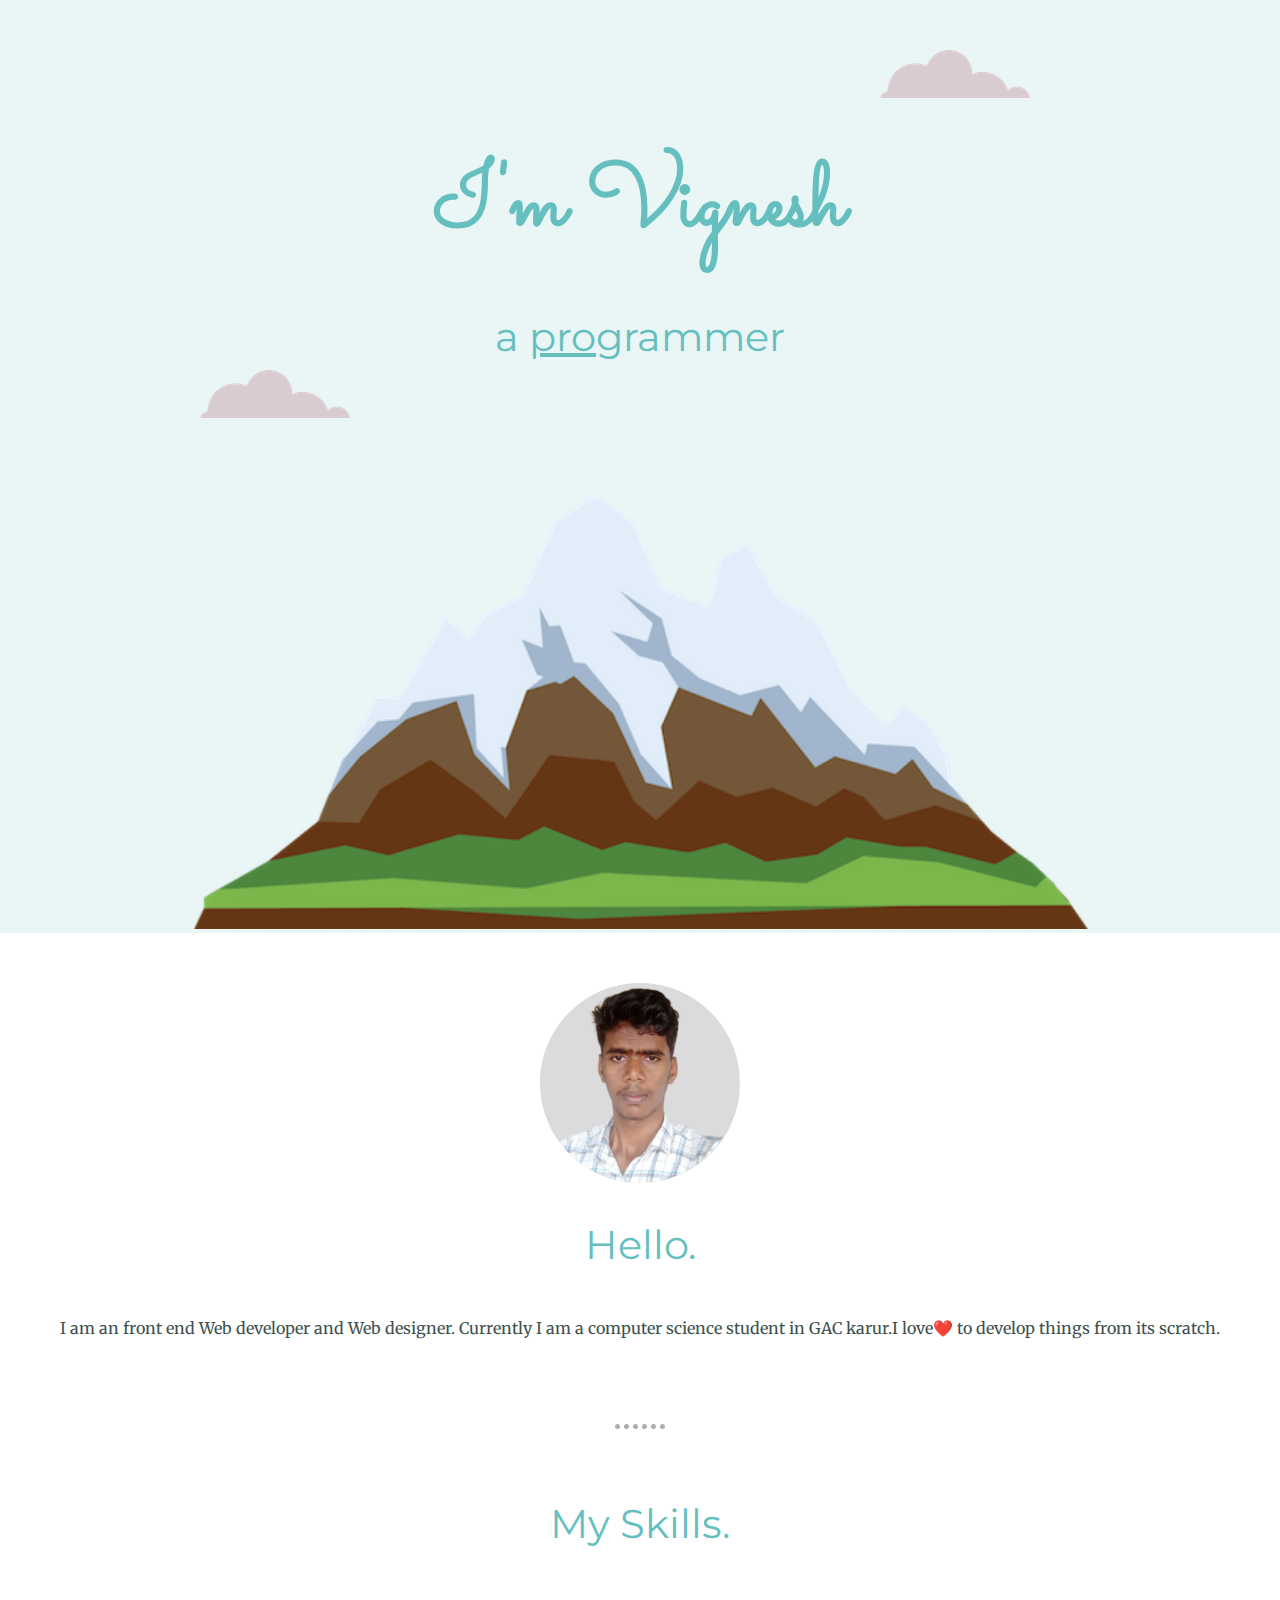
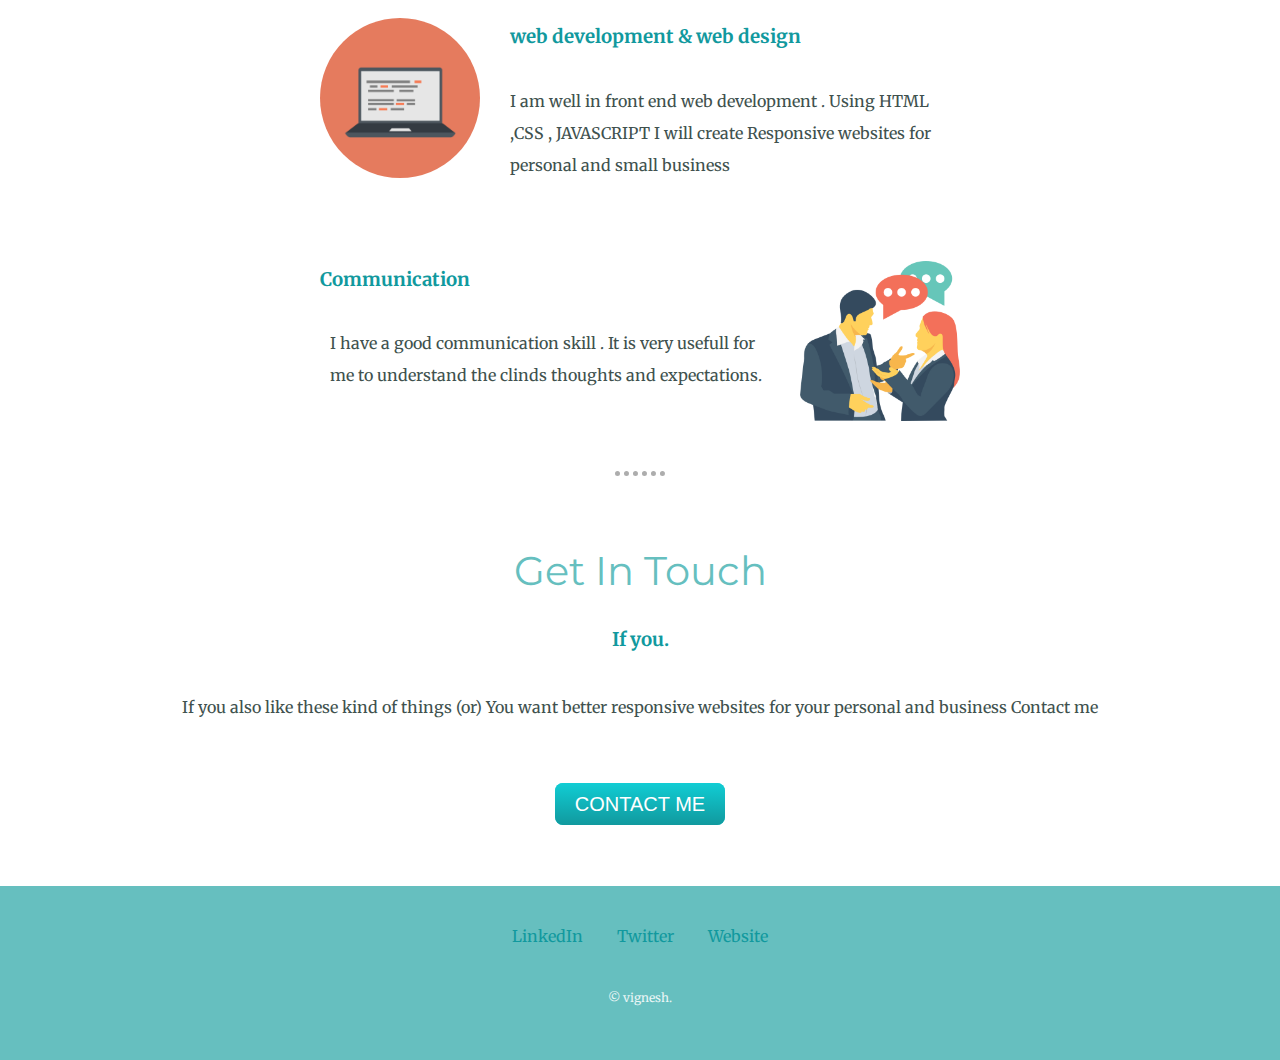
<file: index.html>
<!DOCTYPE html>
<html lang="en">
<head>
    <meta charset="UTF-8">
    <meta http-equiv="X-UA-Compatible" content="IE=edge">
    <meta name="viewport" content="width=device-width, initial-scale=1.0">
    <title>vignesh</title>
    <link rel="stylesheet" href="my-style.css">
    <link rel="icon" href="ima/chillies.png">
<link rel="preconnect" href="https://fonts.googleapis.com">
<link rel="preconnect" href="https://fonts.gstatic.com" crossorigin>
<link href="https://fonts.googleapis.com/css2?family=Merriweather&family=Montserrat&family=Sacramento&display=swap" rel="stylesheet"> 
</head>
<body>
    <div class="top-con">
    <img class="cloud" src="ima/cloud.png" alt="cloud-image">

    <h1>I'm Vignesh</h1>
    <h2>a <span class="web">pro</span>grammer</strong></h2>
   
    <img class="cloud2" src="ima/cloud.png" alt="cloud-image">
    <img class="mountain" src="ima/mountain.png" alt="mountain-image">
</div>

<div class="middle-container">
    <div class="profile">
      <img src="ima/vignesh.png" alt="vignesh-profile" style="height: 200px; width: 200px;">
      <h2>Hello.</h2>
      <p>I am an front end Web developer and Web designer. Currently I am a computer science student in GAC karur.I love❤️ to develop things from its scratch.</p>
    
    </div>
    
    <hr>
    
    <div class="skills">
      <h2>My Skills.</h2>
      <div class="skill-row">
     
              <img class="computer" src="ima/computer.png" alt="code">
           
              <h3>web development & web design</h3>
              <p> I am well in front end web development . Using HTML ,CSS , JAVASCRIPT I will create Responsive websites for personal and small business</p>
        
       
        
      </div>
      <div class="skill-row">
        <img class="chilli" src="ima/conversation.png" alt="communication">
        <h3>Communication</h3>
        <p>I have a good communication skill . It is very usefull for me to understand the clinds thoughts and expectations.</p>
      </div>
    </div>
    <hr>
    <div class="contact-me">
      <h2>Get In Touch</h2>
      <h3> If you.</h3>
      <p class="contact">If you also like these kind of things (or) You want better responsive websites for your personal and business Contact me   </p>
     
      
      <a class="btn" href="my-con.html">CONTACT ME</a>
      
    </div>
  </div>

  
  <div class="bottom-container">
    <a class="footer-link" href="https://www.linkedin.com/">LinkedIn</a>
    <a class="footer-link" href="https://twitter.com/">Twitter</a>
    <a class="footer-link" href="https://www.google.com">Website</a>
    <p class="copy">© vignesh.</p>
  </div> 
  
</body>
</file>
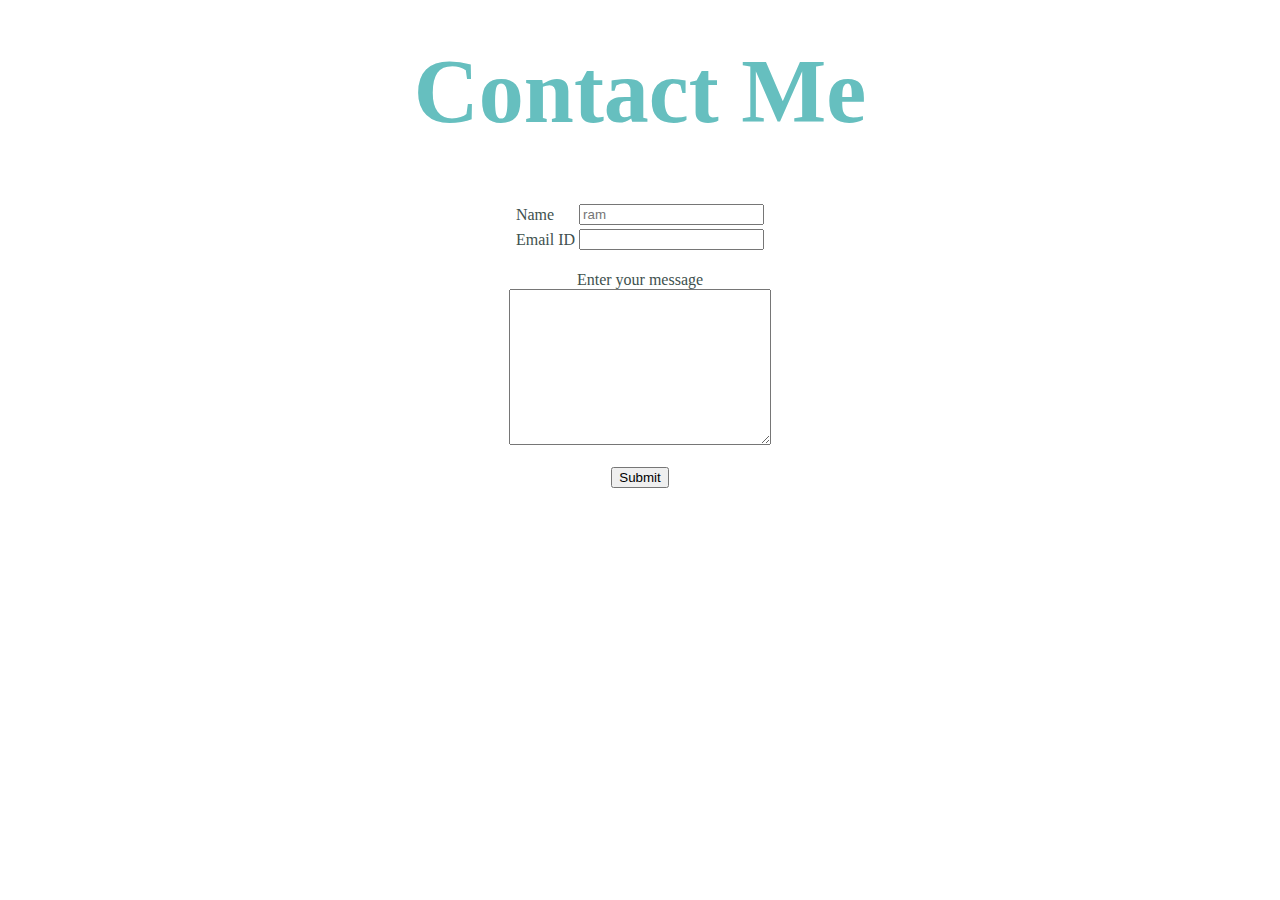
<file: my-con.html>
<!DOCTYPE html>
<html lang="en">
<head>
    <meta charset="UTF-8">
    <meta http-equiv="X-UA-Compatible" content="IE=edge">
    <meta name="viewport" content="width=device-width, initial-scale=1.0">
    <title>contact me</title>
    <link rel="stylesheet" href="my-style.css">
</head>
<body>
    <center>
    <h1>Contact Me</h1>
    <form action="my-con.html" method="post" >
        <table>
            <tr>
                <td>
                    <label for="name">Name </label>
                </td>
                <td>
                    <input type="text" name="name" placeholder="ram" required>
                </td>
            </tr>
            <br>
            <tr>
                <td> 
                    <label for="email">Email ID</label>
                </td>
                <td>
                    <input type="email" name="email" id="email" required>
                </td> 
            </tr>
            
        </table>
        <br>
        <label for="message">Enter your message</label> <br>
        <textarea name="detail" id="detail" cols="30" rows="10" required></textarea> 
        <br><br>
        <input type="submit" value="Submit" >   
        

    </form>
</center>
</body>
</html>
</file>
<file: my-style.css>
body{
    color: #40514e;
 text-align: center;
 margin: 0px;
 font-family: 'Merriweather', serif;
}
.web{
    text-decoration:underline;
}
h1{
    font-family: 'Sacramento', cursive;
    font-size: 562.5%;
    margin: 40px auto;
    color: #66BFBF;
}

h2{
    font-family: 'Montserrat', sans-serif;
    font-size: 2.5rem;
    color: #66BFBF;
    font-weight: normal;
}
h3{
    color: #11999E;
}
p{
    line-height: 2;
    padding: 10px;
}
    .top-con{
        position: relative;
        padding-top: 100px;
        background-color: #EAF6F6;
    }

    .cloud{
        position:absolute;
        top: 50px;
        right: 250px;
    }

    .contact{
        margin: 30px auto 60px;
    }
    .copy{
        color: #eaf6f6  ;
         margin: 30px auto 20px;
         font-size: 0.75rem;
    }
.cloud2{
    position: absolute;
left: 200px;
top: 370px;
}
.middle-container{
    padding-top: 50px ;
}
.bottom-container{
 padding: 40px 0 20px;
 margin-top:70px;
    background-color: #66BFBF;
}
.skill-row{
    width: 50%;
    margin: 70px auto;
    text-align: left;
    line-height: 2;
}
.computer{
    width: 25%;
    float: left;
    margin-right: 30px;
    border-radius: 150px;
}
.chilli{
    width: 25%;
    float: right;
    margin-left: 30px;
}
hr{
    border-style: none;
    border-top: #adadad dotted 5px;
    width: 50px;
    margin: 70px auto;
}
.btn {
    background: #11cdd4;
    background-image: -webkit-linear-gradient(top, #11cdd4, #11999e);
    background-image: -moz-linear-gradient(top, #11cdd4, #11999e);
    background-image: -ms-linear-gradient(top, #11cdd4, #11999e);
    background-image: -o-linear-gradient(top, #11cdd4, #11999e);
    background-image: linear-gradient(to bottom, #11cdd4, #11999e);
    -webkit-border-radius: 8;
    -moz-border-radius: 8;
    border-radius: 8px;
    font-family: Arial;
    color: #ffffff;
    font-size: 20px;
    padding: 10px 20px 10px 20px;
    text-decoration: none;
    margin-top: 50px;
  }
  
  .btn:hover {
    background: #30e3cb;
    background-image: -webkit-linear-gradient(top, #30e3cb, #2bc4ad);
    background-image: -moz-linear-gradient(top, #30e3cb, #2bc4ad);
    background-image: -ms-linear-gradient(top, #30e3cb, #2bc4ad);
    background-image: -o-linear-gradient(top, #30e3cb, #2bc4ad);
    background-image: linear-gradient(to bottom, #30e3cb, #2bc4ad);
    text-decoration: none;
  }
  a{
    color: #11999E;
    margin: 30px 15px;
    text-decoration: none;
}
a:hover{
    color: #eaf6f6 ;
}
.mountain{
    width: 70%;
}
</file>
